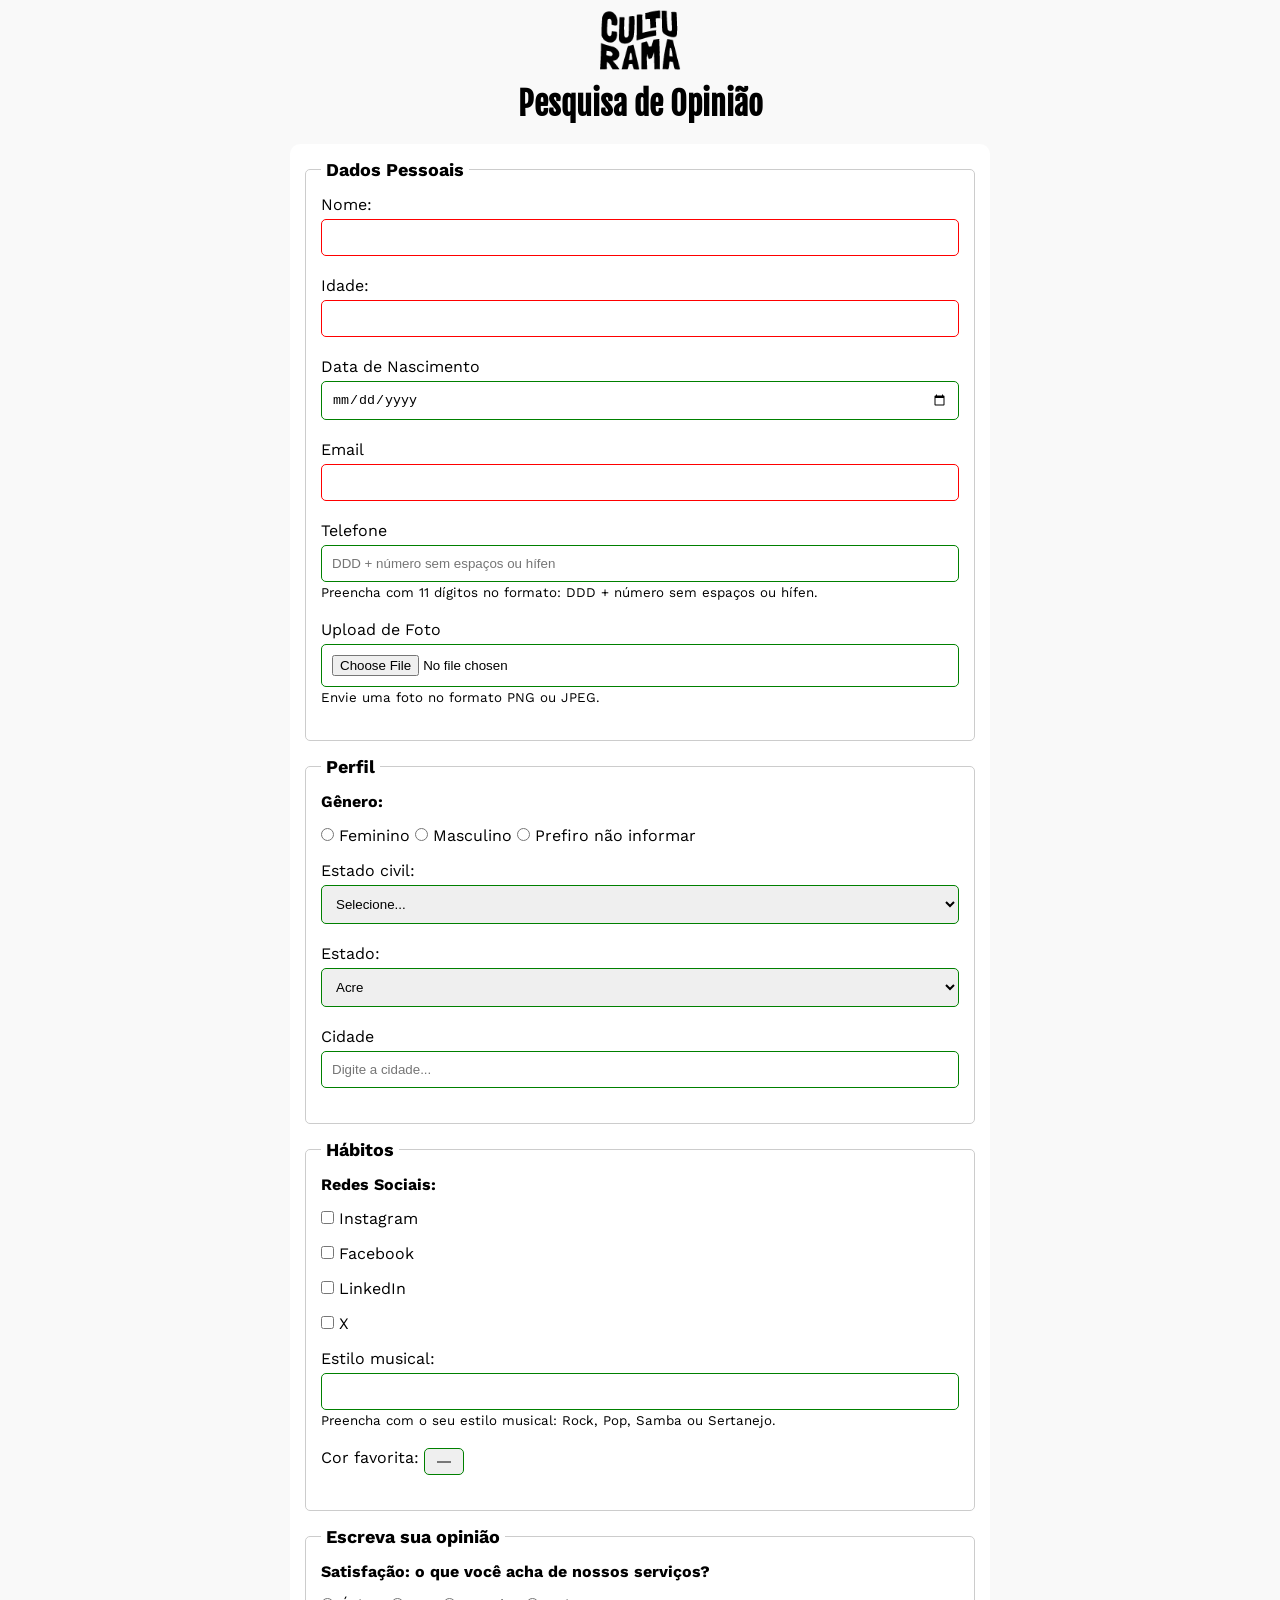
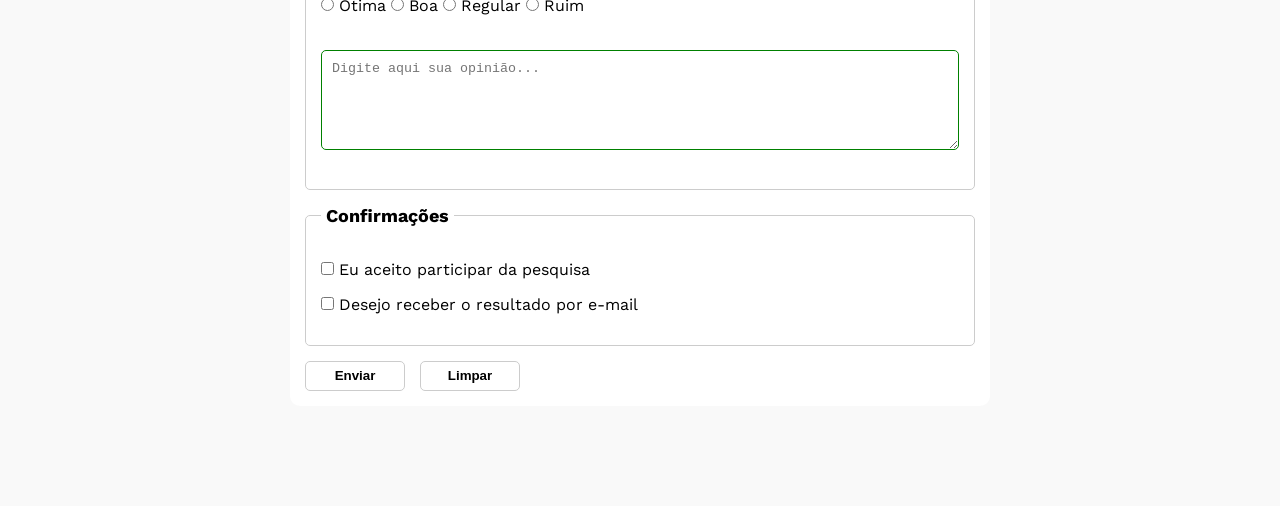
<file: index.html>
<!DOCTYPE html>
<html lang="pt-BR">
<head>
    <meta charset="UTF-8">
    <meta name="viewport" content="width=device-width, initial-scale=1.0">
    <meta name="description" content="Formulário de pesquisa da empresa Culturama">
    <link rel="icon" href="culturama-favico.png">
    <link rel="stylesheet" href="./css/style.css">
    <link rel="preconnect" href="https://fonts.googleapis.com">
    <link rel="preconnect" href="https://fonts.gstatic.com" crossorigin>
    <link href="https://fonts.googleapis.com/css2?family=Fjalla+One&family=Work+Sans&display=swap" rel="stylesheet">
    <title>Pesquisa Culturama</title>
</head>
<body>
    <main>
        <header>
            <img src="./img/logo-culturama.png" alt="Logo Culturama">
            <h1>Pesquisa de Opinião</h1>
        </header>

        <section>
            <form action="./success.html" method="get">
                <fieldset>
                    <!-- DADOS PESSOAIS -->
                    <legend>Dados Pessoais</legend>
                    <label for="name">Nome:</label>
                    <input type="text" name="userName" id="name" required>
                    <br>
                    <label for="age">Idade:</label>
                    <input id="age" type="number" name="userAge" min="12" max="100" required>
                    <br>
                    <label for="birthAge">Data de Nascimento</label>
                    <input id="birthAge" type="date" name="userBirthAge">
                    <br>
                    <label for="email">Email</label>
                    <input id="email" type="email" name="userEmail" required>
                    <br>
                    <label for="phoneNumber">Telefone</label>
                    <input 
                        id="phoneNumber" 
                        type="tel" 
                        name="userNumberPhone" 
                        pattern="[0-9]{11}" 
                        placeholder="DDD + número sem espaços ou hífen"
                        aria-describedby="fontHelp">
                    <small id="fontHelp">Preencha com 11 dígitos no formato: DDD + número sem espaços ou hífen.</small>
                    <br>
                    <label for="image">Upload de Foto</label>
                    <input id="image" type="file" name="userImage" accept="image/*" aria-describedby="imageHelp">
                    <small id="imageHelp">Envie uma foto no formato PNG ou JPEG.</small>
                    <br>           
                </fieldset>
                
                <fieldset>
                    <legend>Perfil</legend>
    
                    <p>Gênero:</p>
                    <input id="fem" type="radio" name="userGender" value="Feminino">
                    <label for="fem" for="userGender">Feminino</label>
    
                    <input id="masc" type="radio" name="userGender" value="Masculino">
                    <label for="masc" for="userGender">Masculino</label>
    
                    <input id="notInformed" type="radio" name="userGender" value="NotInformed">
                    <label for="notInformed" for="userGender">Prefiro não informar</label>
    
                    <br>
    
                    <label for="marital">Estado civil:</label>
                    <select id="marital" name="maritalStatus">
                        <option value="notInformed">Selecione...</option>
                        <option value="casado">Casado</option>
                        <option value="solteiro">Solteiro</option>
                        <option value="divorciado">Divorciado</option>
                        <option value="uniao-estavel">União Estável</option>
                    </select>
                    <br>
                    <label for="state">Estado:</label>
                    <select id="state" name="userState" required>
                        <option value="acre">Acre</option>
                        <option value="alagoas">Alagoas</option>
                        <option value="amapa">Amapá</option>
                        <option value="amazonas">Amazonas</option>
                        <option value="bahia">Bahia</option>
                        <option value="ceara">Ceará</option>
                        <option value="distritoFederal">Distrito Federal</option>
                        <option value="espiritoSanto">Espirito Santo</option>
                        <option value="goias">Goiás</option>
                        <option value="maranhao">Maranhão</option>
                        <option value="matoGrossoDoSul">Mato Grosso do Sul</option>
                        <option value="matoGrosso">Mato Grosso</option>
                        <option value="minasGerais">Minas Gerais</option>
                        <option value="para">Pará</option>
                        <option value="paraiba">Paraíba</option>
                        <option value="parana">Paraná</option>
                        <option value="pernambuco">Pernambuco</option>
                        <option value="piaui">Piauí</option>
                        <option value="rioDejaneiro">Rio de Janeiro</option>
                        <option value="rioGrandeDoNorte">Rio Grande do Norte</option>
                        <option value="rioGrandeDoSul">Rio Grande do Sul</option>
                        <option value="rondonia">Rondônia</option>
                        <option value="roraima">Roraima</option>
                        <option value="santaCatarina">Santa Catarina</option>
                        <option value="saoPaulo">São Paulo</option>
                        <option value="sergipe">Sergipe</option>
                        <option value="tocantins">Tocantins</option>
                    </select>
                    <label for="city">Cidade</label>
                    <input id="city" type="text" name="userCity" placeholder="Digite a cidade...">
    
                </fieldset> 
                <fieldset>
                    <legend>Hábitos</legend>
                    <p>Redes Sociais:</p>
                    <input type="checkbox" name="social" id="insta" value="instagram">
                    <label for="insta">Instagram</label>
                    <br>
                    <input type="checkbox" name="social" id="face" value="facebook">
                    <label for="face">Facebook</label>
                    <br>
                    <input type="checkbox" name="social" id="link" value="linkedIn">
                    <label for="link">LinkedIn</label>
                    <br>
                    <input type="checkbox" name="social" id="ox" value="x">
                    <label for="ox">X</label>
                    <br>
                    <label for="musicStyle">Estilo musical:</label>
                    <input id="musicStyle" list="styleTypes" type="text" name="userMusicStyle" type="text" aria-describedby="musicTypeId">
                    <datalist id="styleTypes">
                        <option value="Rock">
                        <option value="Pop">
                        <option value="Samba">
                        <option value="Sertanejo">
    
                    </datalist>
                    <small id="musicTypeId">Preencha com o seu estilo musical: Rock, Pop, Samba ou Sertanejo.</small>
                    <br>
                    <label for="favoriteColor">Cor favorita:</label>
                    <input type="color" name="userFavoriteColor" id="favoriteColor">
    
                </fieldset>
                <fieldset>
                    <p>Satisfação: o que você acha de nossos serviços?</p>
                    <input id="otima" type="radio" name="userSatisfaction" value="SatOtima">
                    <label for="otima" for="userSatisfaction">Ótima</label>
                    
                    <input id="boa" type="radio" name="userSatisfaction" value="SatBoa">
                    <label for="boa" for="userSatisfaction">Boa</label>
                    
                    <input id="regular" type="radio" name="userSatisfaction" value="SatRegular">
                    <label for="regular" for="userSatisfaction">Regular</label>
                    
                    <input id="ruim" type="radio" name="userSatisfaction" value="SatRuim">
                    <label for="ruim" for="userSatisfaction">Ruim</label>
                    
                    <br>
                    <br>
                    <legend>Escreva sua opinião</legend>
                    <textarea name="userOpinion" id="opinion" placeholder="Digite aqui sua opinião..." rows="4" cols="50" maxlength="200"></textarea>
                </fieldset>
                <fieldset>
                    <legend>Confirmações</legend>
    
                    <br>
                    <input type="checkbox" name="userLgpd" id="userLgpdTerm" value="accepted" required>
                    <label for="userLgpdTerm">Eu aceito participar da pesquisa</label>
    
                    <br>
                    <input type="checkbox" name="userGetResult" id="getResult" value="accepted">
                    <label for="getResult">Desejo receber o resultado por e-mail</label>
                </fieldset>
                
                
                <button type="submit" aria-label="Enviar dados do formulário">Enviar</button> 
                <button type="reset" aria-label="Limpar dados do formulário">Limpar</button> 
            </form>
        </section>
    </main>
</body>
</html>
</file>
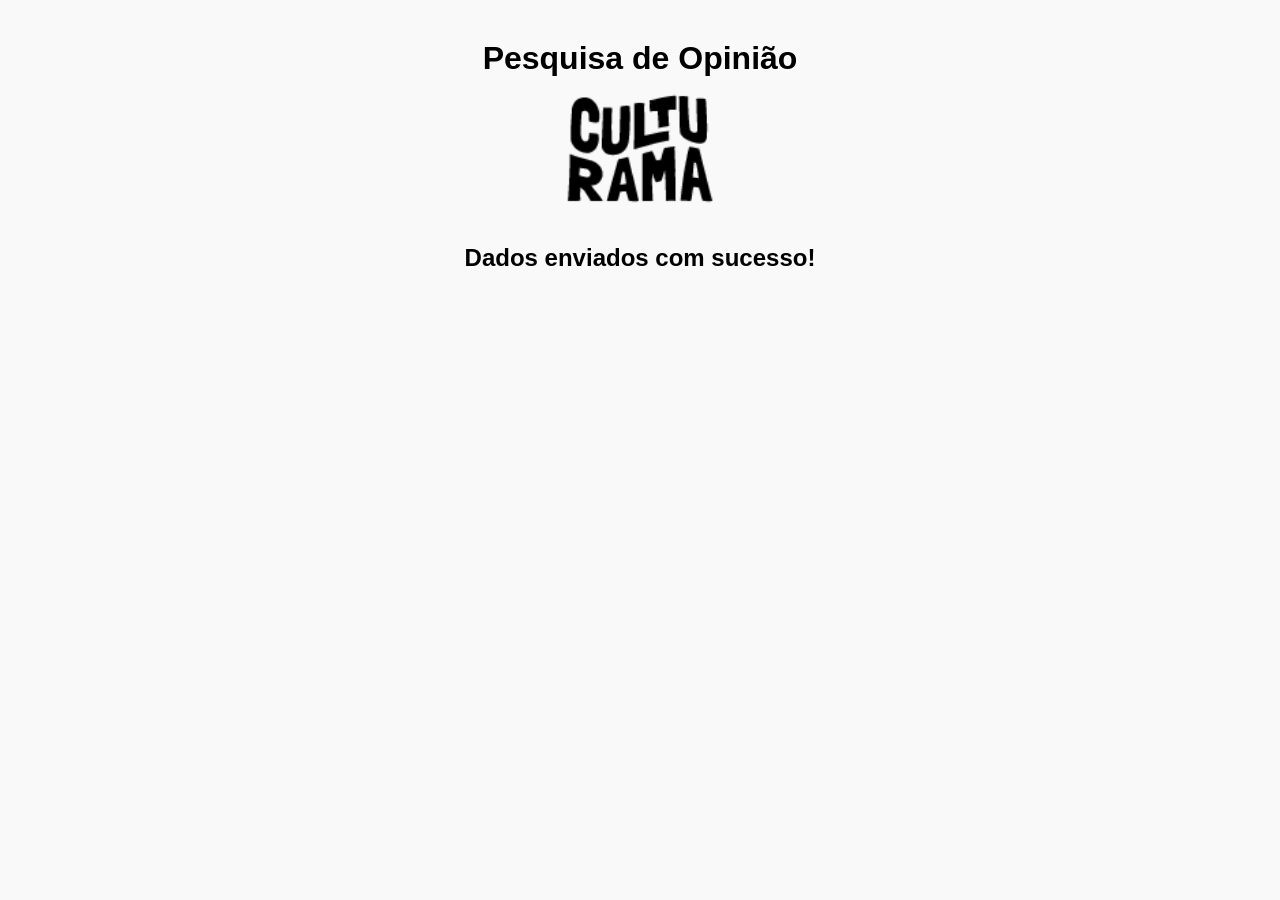
<file: success.html>
<!DOCTYPE html>
<html lang="pt-br">
<head>
    <meta charset="UTF-8">
    <meta name="viewport" content="width=device-width, initial-scale=1.0">
    <link rel="stylesheet" href="./css/style_success_page.css">
    <title>Pesquisa de Opinião - Cultura</title>
</head>
<body>
    <main>
        <header>
            <h1>Pesquisa de Opinião</h1>
            <img src="./img/logo-culturama.png" alt="Logo Culturama">
        </header>
        <section>
            <h1 role="alert">Dados enviados com sucesso!</h1>
        </section>
    </main>
</body>
</html>
</file>
<file: css/style.css>
* {
    margin: 0;
    padding: 0;
    box-sizing: border-box;
}

body {
    background-color: #f9f9f9;
    font-family: "Work Sans", sans-serif;
}

main {
    width: 100%;
    max-width: 700px;
    margin: 0 auto;

}

header { 
    text-align: center;
    margin-bottom: 20px;
}

img {
    width: 100px;
}

h1 {
    font-family: "Fjalla One", sans-serif;
}

form {
    background-color: #ffff;
    padding: 15px;
    border-radius: 10px;
    margin-bottom: 100px;
}

fieldset {
    padding: 15px;
    border: 1px solid #cccccc;
    border-radius: 5px;
    margin-bottom: 15px;
}

legend {
    font-weight: bold;
    font-size: 18px;
    padding: 0 5px;
}

label {
    display: inline-block;
    margin-bottom: 5px;
}

input[type="tel"],
input[type="file"],
input[aria-describedby="musicTypeId"] {
    margin-bottom: 0;
}

small {
    margin-bottom: 20px;
    display: inline-block;
}

p {
    margin-bottom: 15px;
    font-weight: bold;
}

input, select, textarea {
    width: 100%;
    padding: 10px;
    margin-bottom: 20px;
    border: 1px solid #cccccc;
    border-radius: 5px;

}

textarea {
    min-height: 100px;
}

input[type="radio"],
input[type="checkbox"] {
    width: auto;
}

input[type="color"] {
    width: 40px;
}

input:invalid, select:invalid, textarea:invalid {
    border-color: red;
}

input:valid, select:valid, textarea:valid {
    border-color: green;
}

button {
    width: 100px;
    height: 30px;
    margin-right: 10px;
    background-color: #ffff;
    border: 1px solid #cccccc;
    border-radius: 5px;
    cursor: pointer;
    font-weight:700;
}

button[type="submit"]:hover {
    background-color: green;
    color: #ffff;
}

button[type="reset"]:hover {
    background-color: orangered;
    color: #ffff;
}
</file>
<file: css/style_success_page.css>
* {
    margin: 0;
    padding: 0;
    box-sizing: border-box;
}

body {
    background-color: #f9f9f9;
    font-family: "Work Sans", sans-serif;
}

main {
    width: 100%;
    max-width: 700px;
    margin: 0 auto;

}

header { 
    text-align: center;
    margin-top: 40px;
    margin-bottom: 20px;
}

img {
    width: 180px;
}

h1 {
    font-family: "Fjalla One", sans-serif;
    text-align: center;
}
</file>
